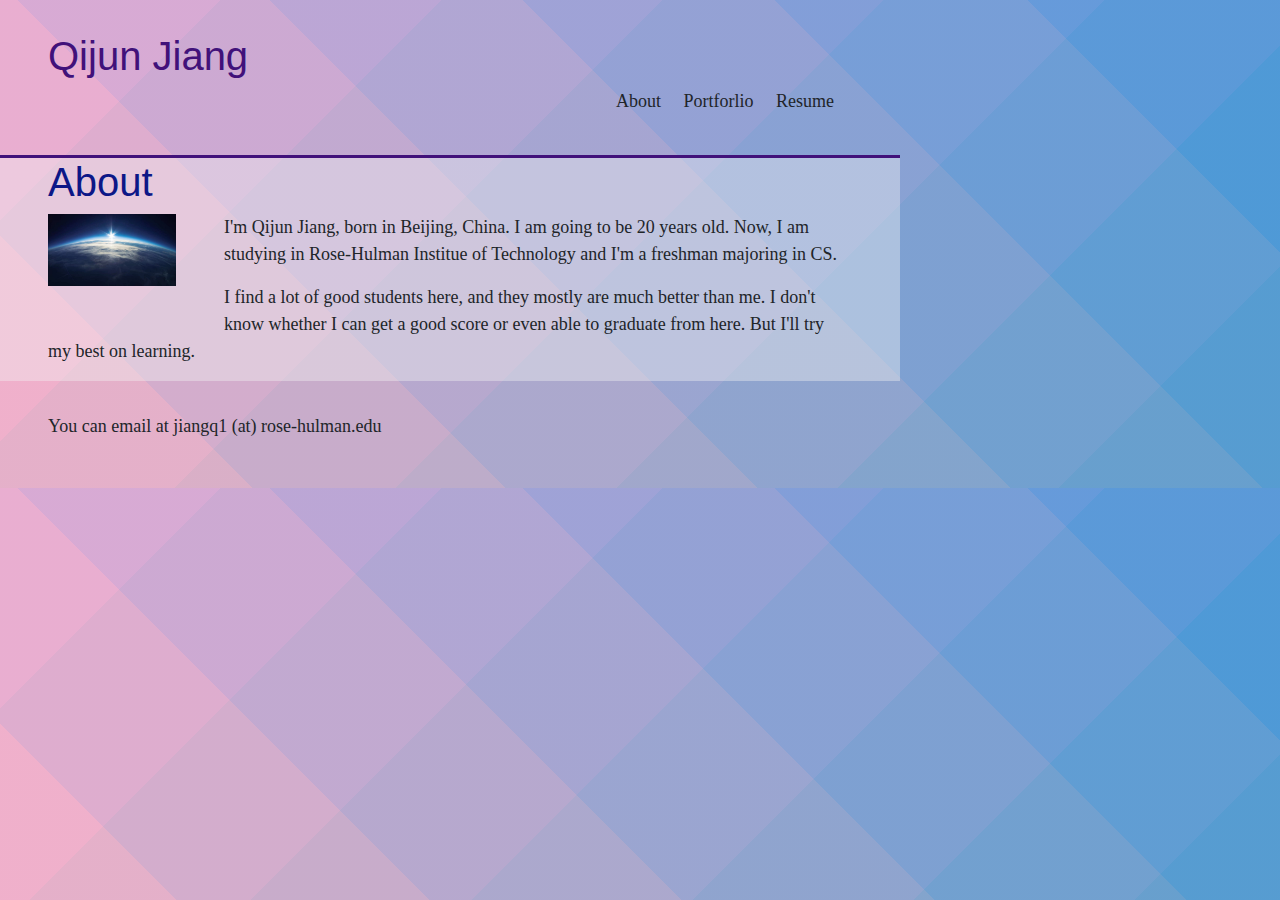
<file: index.html>
<!DOCTYPE html>
<html lang="en">
  <head>
    <meta charset="utf-8" />
    <meta name="viewport" content="width=device-width, initial-scale=1" />
    <title>Qujun Jiang's Personal Website circa</title>
    <link rel="stylesheet" href="styles/normalize.css" />
    <link rel="stylesheet" href="styles/bootstrap-material-design.min.css">
    <link rel="stylesheet" href="styles/main.css" />
    <link rel="apple-touch-icon" sizes="180x180" href="apple-touch-icon.png">
    <link rel="icon" type="image/png" sizes="32x32" href="favicon-32x32.png">
    <link rel="icon" type="image/png" sizes="16x16" href="favicon-16x16.png">
    <link rel="manifest" href="site.webmanifest">
  </head>
  <body id="about">
    <header>
      <h1>
        Qijun Jiang
      </h1>
    </header>
      <nav>
        <ul>
            <li><a href="index.html">About</a></li>
            <li><a href="portfolio.html">Portforlio</a></li>
            <li><a href="resume.html">Resume</a></li>
      </nav>

      <main>
        <h1>About</h1>
      <img id="sampleID" src="微信图片_20210318184203.jpg" alt="Qijun Jiang in 2018">
    <!-- Your content goes here -->
        <p>
        I'm Qijun Jiang, born in Beijing, China. I am going to be 20 years old. Now, I am studying in Rose-Hulman Institue of Technology and I'm a freshman majoring in CS.
        </p>

        <p>
          I find a lot of good students here, and they mostly are much better than me. I don't know whether I can get a good score or even able to graduate from here. But I'll try my best on learning.
        </p>
    </main>
    
    <footer>
        You can email at jiangq1 (at) rose-hulman.edu
    </footer>

    <script src="scripts/jquery.min.js"></script>
    <script src="scripts/popper.js"></script>
    <script src="scripts/bootstrap-material-design.js"></script>
    <script>$("body").bootstrapMaterialDesign();</script>
    <script src="scripts/main.js"></script>
  </body>
</html>
</file>
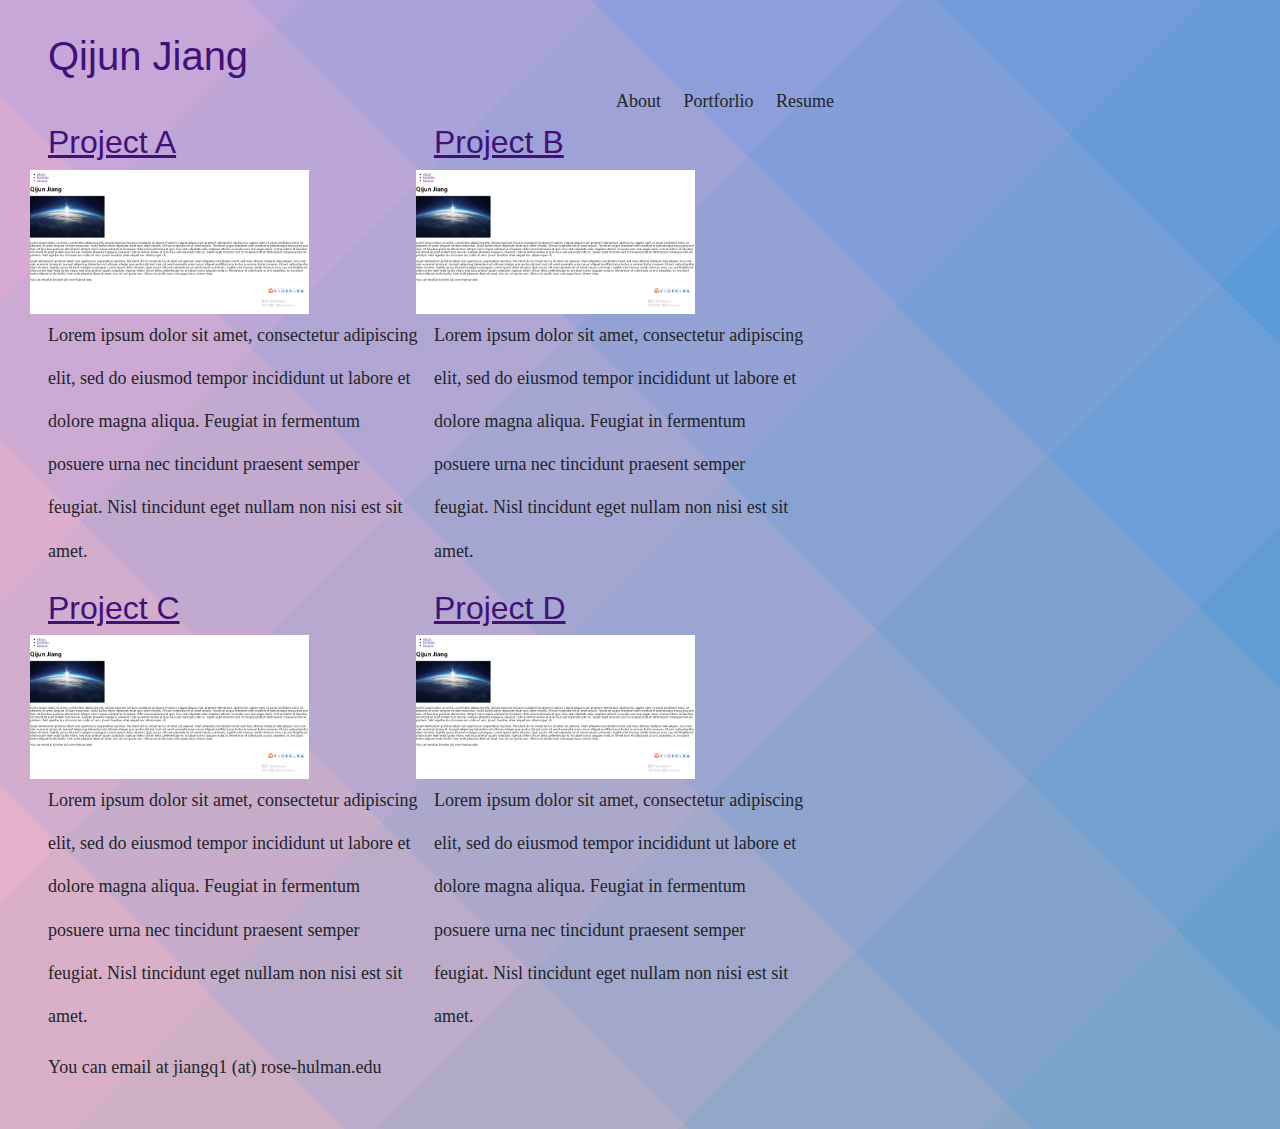
<file: portfolio.html>
<!DOCTYPE html>
<html lang="en">
  <head>
    <meta charset="utf-8" />
    <meta name="viewport" content="width=device-width, initial-scale=1" />
    <title>Qujun Jiang's Portforlio circa</title>
    <link rel="stylesheet" href="styles/normalize.css" />
    <link rel="stylesheet" href="styles/bootstrap-material-design.min.css">
    <link rel="stylesheet" href="styles/main.css" />
    <link rel="apple-touch-icon" sizes="180x180" href="apple-touch-icon.png">
    <link rel="icon" type="image/png" sizes="32x32" href="favicon-32x32.png">
    <link rel="icon" type="image/png" sizes="16x16" href="/favicon-16x16.png">
    <link rel="manifest" href="/site.webmanifest">
  </head>
  <body id="portfolio">
    <header><h1>Qijun Jiang</h1></header>
      <nav>
        <ul>
          <li><a href="index.html">About</a></li>
          <li><a href="portfolio.html">Portforlio</a></li>
          <li><a href="resume.html">Resume</a></li>
        </ul>
    <!-- Your content goes here -->
      <ul id="portfolioItems">
        <li>
            <h2><a href="#">Project A</a></h2>
            <img src="微信图片_20210325164755.png" alt="screenshot for a page1">
            <p>
                Lorem ipsum dolor sit amet, consectetur adipiscing elit, sed do eiusmod tempor incididunt ut labore et dolore magna aliqua. Feugiat in fermentum posuere urna nec tincidunt praesent semper feugiat. Nisl tincidunt eget nullam non nisi est sit amet.
            </p>
            
        </li>

        <li>
          <h2><a href="#">Project B</a></h2>
          <img src="微信图片_20210325164755.png" alt="screenshot for a page2">
          <p>
              Lorem ipsum dolor sit amet, consectetur adipiscing elit, sed do eiusmod tempor incididunt ut labore et dolore magna aliqua. Feugiat in fermentum posuere urna nec tincidunt praesent semper feugiat. Nisl tincidunt eget nullam non nisi est sit amet.
          </p>
          
      </li>
      <li>
        <h2><a href="#">Project C</a></h2>
        <img src="微信图片_20210325164755.png" alt="screenshot for a page3">
        <p>
            Lorem ipsum dolor sit amet, consectetur adipiscing elit, sed do eiusmod tempor incididunt ut labore et dolore magna aliqua. Feugiat in fermentum posuere urna nec tincidunt praesent semper feugiat. Nisl tincidunt eget nullam non nisi est sit amet.
        </p>
        
    </li>
    <li>
      <h2><a href="#">Project D</a></h2>
      <img src="微信图片_20210325164755.png" alt="screenshot for a page4">
      <p>
          Lorem ipsum dolor sit amet, consectetur adipiscing elit, sed do eiusmod tempor incididunt ut labore et dolore magna aliqua. Feugiat in fermentum posuere urna nec tincidunt praesent semper feugiat. Nisl tincidunt eget nullam non nisi est sit amet.
      </p>
      
  </li>
      </ul>
    </main>
    
    <footer>
        You can email at jiangq1 (at) rose-hulman.edu
    </footer>

    <script src="scripts/main.js"></script>
</file>
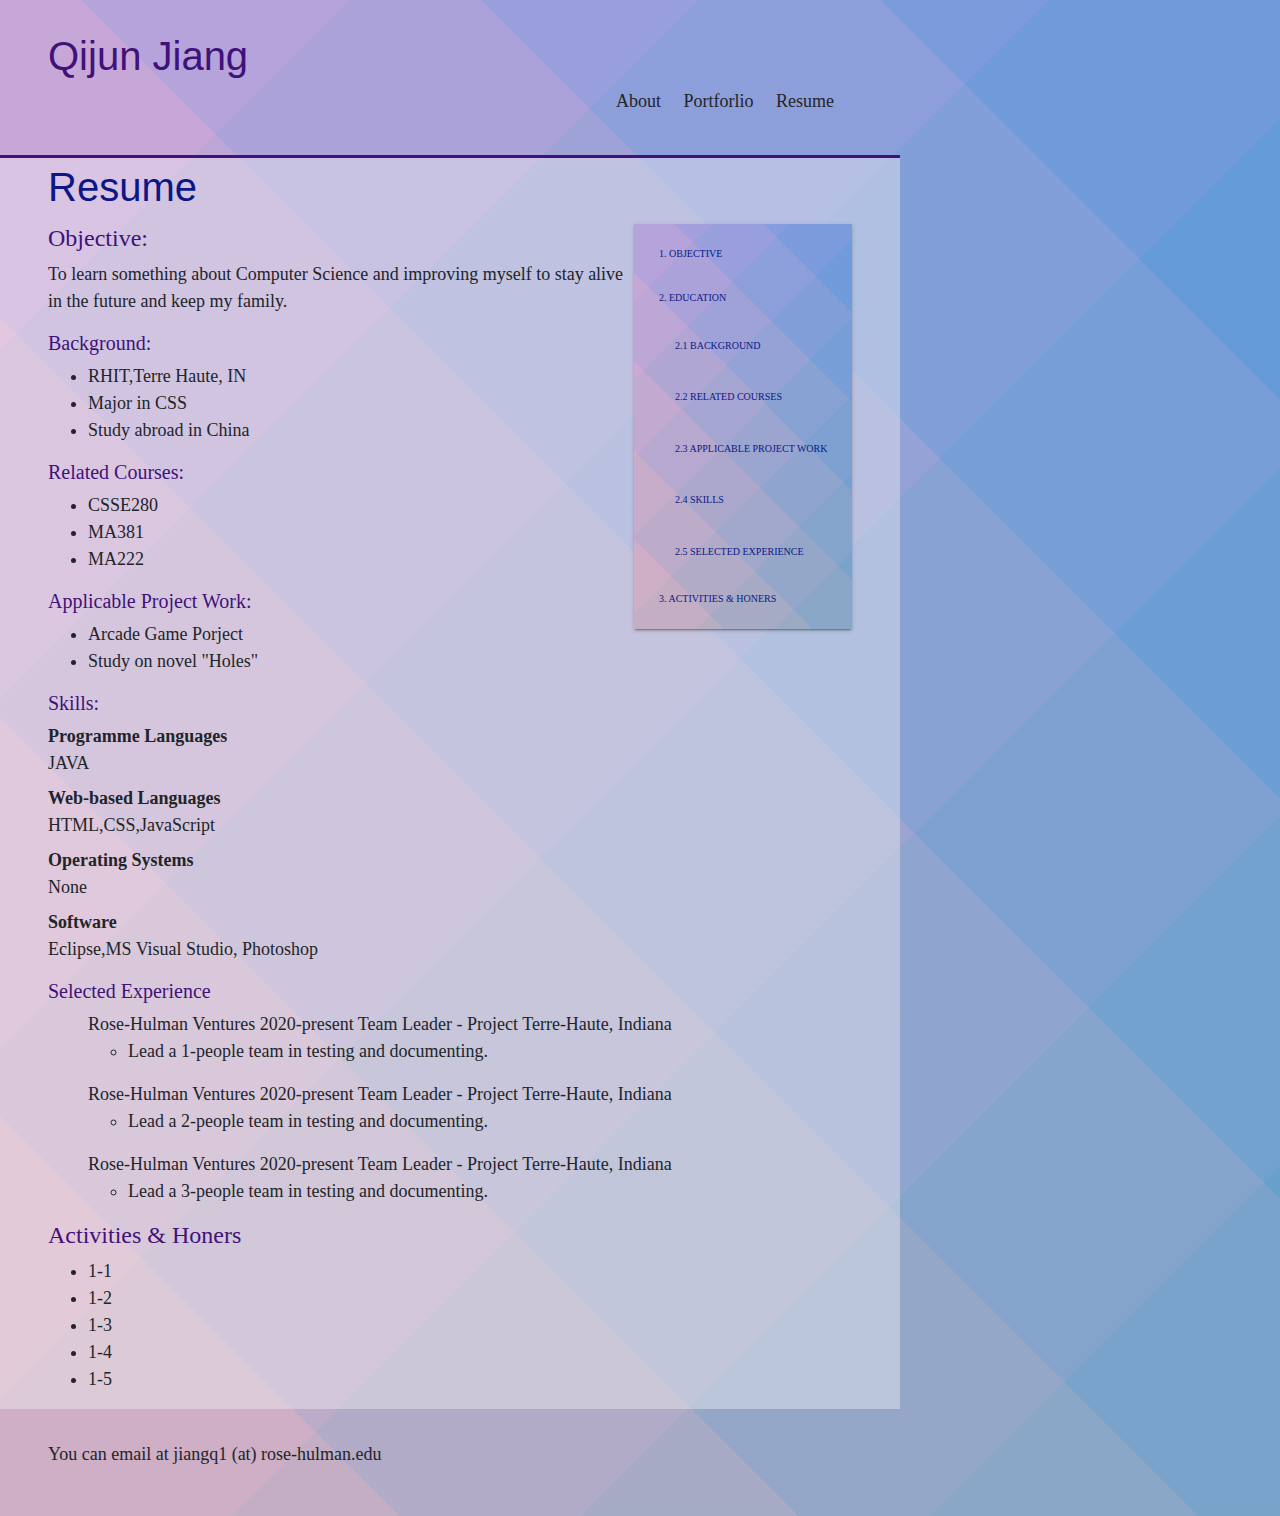
<file: resume.html>
<!DOCTYPE html>
<html lang="en">
  <head>
    <meta charset="utf-8" />
    <meta name="viewport" content="width=device-width, initial-scale=1" />
    <title>Qujun Jiang's Resume circa</title>
    <link rel="stylesheet" href="styles/normalize.css" />
    <link rel="stylesheet" href="styles/bootstrap-material-design.min.css">
    <link rel="stylesheet" href="styles/main.css" />
    <link rel="apple-touch-icon" sizes="180x180" href="apple-touch-icon.png">
    <link rel="icon" type="image/png" sizes="32x32" href="favicon-32x32.png">
    <link rel="icon" type="image/png" sizes="16x16" href="favicon-16x16.png">
    <link rel="manifest" href="site.webmanifest">
  </head>
  <body id="resume">
    <header><h1>Qijun Jiang</h1></header>
      <nav>
        <ul>
          <li><a href="index.html">About</a></li>
          <li><a href="portfolio.html">Portforlio</a></li>
          <li><a href="resume.html">Resume</a></li>
        </ul>
      </nav>

    <main>
      <!-- <h1>Resume</h1>
      <h2>Objective</h2>
      <p>Lorem ipsum dolor sit amet, consectetur adipiscing elit, sed do eiusmod tempor incididunt ut labore et dolore magna aliqua.</p>
      <h2>Education</h2>
@ -85,13 +91,211 @@
            <li>1-3</li>
            <li>1-4</li>
            <li>1-5</li>
        </ul>
        </ul> -->


        <!-- <div id="list-example" class="list-group">
          <a class="list-group-item list-group-item-action" href="#list-item-1">Objective</a>
          <a class="list-group-item list-group-item-action" href="#list-item-2">Education</a>
          <a class="list-group-item list-group-item-action" href="#list-item-3">Activities & Honers</a>
        </div>
        <div data-spy="scroll" data-target="#list-example" data-offset="0" class="scrollspy-example">
         
          <h4 id="list-item-1">Objective</h4>
          <p>Lorem ipsum dolor sit amet, consectetur adipiscing elit, sed do eiusmod tempor incididunt ut labore et dolore magna aliqua.</p>
          
          <h4 id="list-item-2">Education</h4>
          <h3><span class="degreeName">Lorem ipsum dolor sit amet</span> consectetur adipiscing elit, sed do eiusmod tempor incididunt ut labore et dolore magna aliqua.!</h3>
          <ul>
            <li>RHIT,Terre Haute, IN</li>
            <li>Major in CSS</li>
            <li>Study abroad in China</li>
          </ul>
          <h3>Related Courses:</h3>
          <ul>
              <li>CSSE280</li>
              <li>MA381</li>
              <li>MA222</li>
            </ul>
            <h3>Applicable Project Work:</h3>
            <ul>
              <li>Arcade Game Porject</li>
              <li>Study on novel "Holes"</li>
          </ul>
          <h3>Skills:</h3>
          <dl>
            <dt>Programme Languages</dt>
            <dd>JAVA</dd>
              <dt>Web-based Languages</dt>
              <dd>HTML,CSS,JavaScript</dd>
              <dt>Operating Systems</dt>
              <dd>None</dd>
              <dt>Software</dt>
              <dd>Eclipse,MS Visual Studio, Photoshop</dd>
            </dl>
          <h3>Selected Experience</h3>
          <ul>
            <span class="employer">Rose-Hulman Ventures</span>
            <span class="dates">2020-present</span>
              <span class="title">Team Leader - ?? Project</span>
              <span class="location">Terre-Haute, Indiana</span>
              <ul>
                <li>Lead a ??1-people team in testing and documenting ???</li>
              </ul>
            </ul>
          <ul>
            <span class="employer">Rose-Hulman Ventures</span>
            <span class="dates">2020-present</span>
            <span class="title">Team Leader - ?? Project</span>
            <span class="location">Terre-Haute, Indiana</span>
            <ul>
              <li>Lead a ??2-people team in testing and documenting ???</li>
            </ul>
          </ul>
          <ul>
                <span class="employer">Rose-Hulman Ventures</span>
                <span class="dates">2020-present</span>
                <span class="title">Team Leader - ?? Project</span>
                <span class="location">Terre-Haute, Indiana</span>
                <ul>
                  <li>Lead a ??3-people team in testing and documenting ???</li>
                </ul>
            </ul>
            
            <h4 id="list-item-3">Activities &amp; Honers</h4>
            <ul>
              <li>1-1</li>
              <li>1-2</li>
              <li>1-3</li>
              <li>1-4</li>
              <li>1-5</li>
            </ul>
          </div> -->

          <!-- <nav id="navbar-example3" class="navbar navbar-light bg-light flex-column">
          <a class="navbar-brand" href="#">Navbar</a>
          <nav class="nav nav-pills flex-column">
            <a class="nav-link active" href="#item-1">Item 1</a>
            <nav class="nav nav-pills flex-column">
              <a class="nav-link ml-3 my-1" href="#item-1-1">Item 1-1</a>
              <a class="nav-link ml-3 my-1" href="#item-1-2">Item 1-2</a>
            </nav>
            <a class="nav-link" href="#item-2">Item 2</a>
            <a class="nav-link" href="#item-3">Item 3</a>
            <nav class="nav nav-pills flex-column">
              <a class="nav-link ml-3 my-1" href="#item-3-1">Item 3-1</a>
              <a class="nav-link ml-3 my-1" href="#item-3-2">Item 3-2</a>
            </nav>
          </nav>
        </nav> -->
        
        <h1 class="navbar-brand"  style="font-size: 2.5rem; line-height: 1.2;" href="#">Resume</h1>
        <nav id="navbar-example3" class="navbar navbar-light bg-light flex-column">
          <nav class="nav nav-pills flex-column" style="font-size: small; display: inline-flex">
            <a class="nav-link" href="#item-1">1. Objective</a>
            <a class="nav-link" href="#item-2">2. Education</a>
            <nav class="nav nav-pills flex-column">
              <a class="nav-link ml-3 my-1" href="#item-2-1">2.1 Background</a>
              <a class="nav-link ml-3 my-1" href="#item-2-2">2.2 Related Courses</a>
              <a class="nav-link ml-3 my-1" href="#item-2-3">2.3 Applicable Project Work</a>
              <a class="nav-link ml-3 my-1" href="#item-2-4">2.4 Skills</a>
              <a class="nav-link ml-3 my-1" href="#item-2-5">2.5 Selected Experience</a>
            </nav>
            <a class="nav-link" href="#item-3">3. Activities & Honers</a>
          </nav>
        </nav>
        
        <div data-spy="scroll" data-target="#navbar-example3" data-offset="0">
          <div data-spy="scroll" data-target="#navbar-example3" data-offset="0">
            <h4 id="item-1" style="color: #41117A;">Objective:</h4>
            <p>To learn something about Computer Science and improving myself to stay alive in the future and keep my family.</p>
        
            <h5 id="item-2-1" style="color: #41117A;">Background:</h5>
            <div>
              <ul>
                    <li>RHIT,Terre Haute, IN</li>
                    <li>Major in CSS</li>
                    <li>Study abroad in China</li>
                </ul>
              </div>
            <h5 id="item-2-2" style="color: #41117A;">Related Courses:</h5>
            <div>
                <ul>
                    <li>CSSE280</li>
                    <li>MA381</li>
                    <li>MA222</li>
                </ul>
            </div>
            <h5 id="item-2-3" style="color: #41117A;">Applicable Project Work:</h5>
            <div>
                <ul>
                    <li>Arcade Game Porject</li>
                    <li>Study on novel "Holes"</li>
                </ul>
            </div>
            <h5 id="item-2-4" style="color: #41117A;">Skills:</h5>
            <div>
                <dl>
                    <dt>Programme Languages</dt>
                    <dd>JAVA</dd>
                    <dt>Web-based Languages</dt>
                    <dd>HTML,CSS,JavaScript</dd>
                    <dt>Operating Systems</dt>
                    <dd>None</dd>
                    <dt>Software</dt>
                    <dd>Eclipse,MS Visual Studio, Photoshop</dd>
                </dl>
            </div>
            <h5 id="item-2-5" style="color: #41117A;">Selected Experience</h5>
            <div>
                <ul>
                    <span class="employer">Rose-Hulman Ventures</span>
                    <span class="dates">2020-present</span>
                    <span class="title">Team Leader - Project</span>
                    <span class="location">Terre-Haute, Indiana</span>
                    <ul>
                        <li>Lead a 1-people team in testing and documenting.</li>
                    </ul>
                </ul>
                <ul>
                  <span class="employer">Rose-Hulman Ventures</span>
                  <span class="dates">2020-present</span>
                  <span class="title">Team Leader - Project</span>
                  <span class="location">Terre-Haute, Indiana</span>
                  <ul>
                      <li>Lead a 2-people team in testing and documenting.</li>
                  </ul>
                </ul>
                  <ul>
                      <span class="employer">Rose-Hulman Ventures</span>
                      <span class="dates">2020-present</span>
                      <span class="title">Team Leader - Project</span>
                      <span class="location">Terre-Haute, Indiana</span>
                      <ul>
                          <li>Lead a 3-people team in testing and documenting.</li>
                      </ul>
                  </ul>
            </div>
            <h4 id="item-3" style="color: #41117A;">Activities &amp; Honers</h4>
            <div>
                <ul>
                    <li>1-1</li>
                    <li>1-2</li>
                    <li>1-3</li>
                    <li>1-4</li>
                    <li>1-5</li>
                </ul>
            </div>

        </div>





        <!-- <h1 class="navbar-brand"  style="font-size: 2.5rem; line-height: 1.2;" href="#">Resume</h1>
        <nav id="navbar-example3" class="navbar navbar-light bg-light flex-column">
          <nav class="nav nav-pills flex-column" style="font-size: small; display: inline-flex">
            <a class="nav-link" href="#item-1">1. Objective</a>
            <a class="nav-link" href="#item-2">2. Education</a>
            <nav class="nav nav-pills flex-column">
              <a class="nav-link ml-3 my-1" href="#item-2-1">2.1 Background</a>
              <a class="nav-link ml-3 my-1" href="#item-2-2">2.2 Related Courses</a>
              <a class="nav-link ml-3 my-1" href="#item-2-3">2.3 Applicable Project Work</a>
              <a class="nav-link ml-3 my-1" href="#item-2-4">2.4 Skills</a>
              <a class="nav-link ml-3 my-1" href="#item-2-5">2.5 Selected Experience</a>
            </nav>
            <a class="nav-link" href="#item-3">3. Activities & Honers</a>
          </nav>
        </nav>
        

        <div data-spy="scroll" data-target="#navbar-example3" data-offset="0">
          <h4 id="item-1" style="color: #41117A;">Objective:</h4>
          <p>To learn something about Computer Science and improving myself to stay alive in the future and keep my family.</p>
      
          <h5 id="item-2-1" style="color: #41117A;">Background:</h5>
          <div>
            <ul>
                  <li>RHIT,Terre Haute, IN</li>
                  <li>Major in CSS</li>
                  <li>Study abroad in China</li>
              </ul>
            </div>
          <h5 id="item-2-2" style="color: #41117A;">Related Courses:</h5>
          <div>
              <ul>
                  <li>CSSE280</li>
                  <li>MA381</li>
                  <li>MA222</li>
              </ul>
          </div>
          <h5 id="item-2-3" style="color: #41117A;">Applicable Project Work:</h5>
          <div>
              <ul>
                  <li>Arcade Game Porject</li>
                  <li>Study on novel "Holes"</li>
              </ul>
          </div>
          <h5 id="item-2-4" style="color: #41117A;">Skills:</h5>
          <div>
              <dl>
                  <dt>Programme Languages</dt>
                  <dd>JAVA</dd>
                  <dt>Web-based Languages</dt>
                  <dd>HTML,CSS,JavaScript</dd>
                  <dt>Operating Systems</dt>
                  <dd>None</dd>
                  <dt>Software</dt>
                  <dd>Eclipse,MS Visual Studio, Photoshop</dd>
              </dl>
          </div>
          <h5 id="item-2-5" style="color: #41117A;">Selected Experience</h5>
          <div>
              <ul>
                  <span class="employer">Rose-Hulman Ventures</span>
                  <span class="dates">2020-present</span>
                  <span class="title">Team Leader - Project</span>
                  <span class="location">Terre-Haute, Indiana</span>
                  <ul>
                      <li>Lead a 1-people team in testing and documenting.</li>
                  </ul>
              </ul>
              <ul>
                <span class="employer">Rose-Hulman Ventures</span>
                <span class="dates">2020-present</span>
                <span class="title">Team Leader - Project</span>
                <span class="location">Terre-Haute, Indiana</span>
                <ul>
                    <li>Lead a 2-people team in testing and documenting.</li>
                </ul>
              </ul>
                <ul>
                    <span class="employer">Rose-Hulman Ventures</span>
                    <span class="dates">2020-present</span>
                    <span class="title">Team Leader - Project</span>
                    <span class="location">Terre-Haute, Indiana</span>
                    <ul>
                        <li>Lead a 3-people team in testing and documenting.</li>
                    </ul>
                </ul>
          </div>
          <h4 id="item-3" style="color: #41117A;">Activities &amp; Honers</h4>
          <div>
              <ul>
                  <li>1-1</li>
                  <li>1-2</li>
                  <li>1-3</li>
                  <li>1-4</li>
                  <li>1-5</li>
              </ul>
          </div>
        </div> -->
    </main>
    
    <footer>
        You can email at jiangq1 (at) rose-hulman.edu
    </footer>

    <script src="scripts/jquery.min.js"></script>
    <script src="scripts/popper.js"></script>
    <script src="scripts/main.js"></script>
    <script src="scripts/bootstrap-material-design.js"></script>
    <script>$("body").bootstrapMaterialDesign();</script>
  </body>
</html>
</file>
<file: styles/main.css>
body#about img{height:15em;}
body#portfolio img{height:25em;}

@import url('https://fonts.googleapis.com/css2?family=Delius+Swash+Caps&family=Lato&display=swap');

:root{
    --vertical-space:2rem;
    --horizontol-space:3rem;

    --light-color:242,242,242;
    --body-color:#404040;
    --heading-color:#41117A;
    --sub-heading-color:#0C1787;
    --contrast-color:#AD07AD;
}
body{
    font-size: 18px;
    line-height: 1.5;
    font-family: 'Delius Swash Caps', cursive;
    background-image: linear-gradient(45deg, rgba(254, 246, 210, 0.53) 0%, rgba(254, 246, 210, 0.53) 14.286%,rgba(221, 240, 216, 0.53) 14.286%, rgba(221, 240, 216, 0.53) 28.572%,rgba(188, 233, 223, 0.53) 28.572%, rgba(188, 233, 223, 0.53) 42.858%,rgba(156, 227, 229, 0.53) 42.858%, rgba(156, 227, 229, 0.53) 57.144%,rgba(123, 220, 235, 0.53) 57.144%, rgba(123, 220, 235, 0.53) 71.42999999999999%,rgba(90, 214, 242, 0.53) 71.43%, rgba(90, 214, 242, 0.53) 85.71600000000001%,rgba(57, 207, 248, 0.53) 85.716%, rgba(57, 207, 248, 0.53) 100.002%),linear-gradient(135deg, rgb(246, 99, 200) 0%, rgb(246, 99, 200) 12.5%,rgb(223, 98, 196) 12.5%, rgb(223, 98, 196) 25%,rgb(199, 97, 192) 25%, rgb(199, 97, 192) 37.5%,rgb(176, 96, 188) 37.5%, rgb(176, 96, 188) 50%,rgb(152, 95, 184) 50%, rgb(152, 95, 184) 62.5%,rgb(129, 94, 180) 62.5%, rgb(129, 94, 180) 75%,rgb(105, 93, 176) 75%, rgb(105, 93, 176) 87.5%,rgb(82, 92, 172) 87.5%, rgb(82, 92, 172) 100%);

}
h1,h2,h3{
    font-family: 'Lato', sans-serif;
    line-height: 1.2;
}
h1{
    color:var(--sub-heading-color);
}
h3{
    color:var(--sub-heading-color);
}
h2{
    /* color: #107A1B; */
    text-decoration: underline;
    font-weight: normal;
    color:var(--heading-color);
}

header h1{
    color:var(--heading-color);
}

main h1{
    color:var(--sub-heading-color);
}

body >main p, body > main h1{max-width: 50rem;}

/* body{
    display: grid;
    grid-template-areas:"head head"
                        "nav nav"
                        "main main"
                        "foot foot";
    grid-template-columns: 1fr 4fr;
    grid-template-rows: auto 1fr auto;
} */
body{
    display: grid;
    grid-template-areas:"head head"
                        "nav nav"
                        "main main"
                        "foot foot";
    grid-template-columns: auto 4fr;
    grid-template-rows: auto auto 1fr auto;
}
/* @media screen and (min-width:25em){
    body{
        grid-template-areas:"head nav"
                            "main main"
                            "foot foot";
        grid-template-rows: auto 1fr auto
        } 

} */
/* @media screen and (min-width:25em){
   body{
    grid-template-areas:"head nav"
                        "main main"
                        "foot foot";
    grid-template-rows: auto 1fr auto
    } 
   
    body>nav{
        grid-area: nav;
        padding-top: var(--vertical-space);
    }

    body > nav ul{
        float:right;
    }
} */

body>*{
    padding-left: var(--horizontol-space);
    padding-right: var(--horizontol-space);
}

body>header{
    grid-area:head;
    /* background-color: red; */
}
body>nav{
    grid-area: nav;
    /* background-color: blue; */
}
body>nav li{
    padding-right: 1rem;
}
body>main{
    grid-area:main;
    /* background-color: purple;  */
}

body{
    max-width: 50em;;
}
body>footer{
    grid-area: foot;
    /* background-color: tomato */
    ;
}

body > main > :first-child {
    /* border-top: 2px solid var(--sub-heading-color); */
    /* padding-top: var(--vertical-space); */
    display: block;
}

body>nav ul {
    list-style-type: none;
    padding:0;
    margin: 0;
    line-height: 2.4;
    float: right;
}

body>nav ul li{
   display: inline-block;
   padding-right: 1em;
}

header,footer{
    padding-top:var(--vertical-space) ;
    padding-bottom: var(--horizontol-space);
}

header{
    padding-bottom: 0;
}

header h1,footer h1{
    margin:0;
}

body#portfolio ul#portfolioItems{
    display: flex;
    flex-wrap: wrap;
    flex:1;
    list-style-type: none;
    padding: 0;
}
body#portfolio ul#portfolioItems li{
    flex-basis:48%;
    padding-right: 2%;
}
body#portfolio ul#portfolioItems li img{
    /* max-width: 100%; */
    height: 8em;
    margin-left: -1em;
}

main{
    background-color:rgba(var(--light-color),0.4 );
}

nav, nav a{
    color:var(--light-color);
}

main {
    margin-top: var(--vertical-space);
    border-top: 3px solid var(--heading-color);
}

body#about img{
    height:4em;
    float: left;
    margin-right: var(--horizontol-space);
    box-shadow:-3px 2px 4px 0px  rgb(0,0,0 / 74%);
    @media screen and (min-width:25em){
        display: inline;
        margin-bottom: var(--vertical-space);
    }
}

body #navbar-example3{
display: inline-flex!important;
float: right;
background-image: linear-gradient(45deg, rgba(254, 246, 210, 0.53) 0%, rgba(254, 246, 210, 0.53) 14.286%,rgba(221, 240, 216, 0.53) 14.286%, rgba(221, 240, 216, 0.53) 28.572%,rgba(188, 233, 223, 0.53) 28.572%, rgba(188, 233, 223, 0.53) 42.858%,rgba(156, 227, 229, 0.53) 42.858%, rgba(156, 227, 229, 0.53) 57.144%,rgba(123, 220, 235, 0.53) 57.144%, rgba(123, 220, 235, 0.53) 71.42999999999999%,rgba(90, 214, 242, 0.53) 71.43%, rgba(90, 214, 242, 0.53) 85.71600000000001%,rgba(57, 207, 248, 0.53) 85.716%, rgba(57, 207, 248, 0.53) 100.002%),linear-gradient(135deg, rgb(246, 99, 200) 0%, rgb(246, 99, 200) 12.5%,rgb(223, 98, 196) 12.5%, rgb(223, 98, 196) 25%,rgb(199, 97, 192) 25%, rgb(199, 97, 192) 37.5%,rgb(176, 96, 188) 37.5%, rgb(176, 96, 188) 50%,rgb(152, 95, 184) 50%, rgb(152, 95, 184) 62.5%,rgb(129, 94, 180) 62.5%, rgb(129, 94, 180) 75%,rgb(105, 93, 176) 75%, rgb(105, 93, 176) 87.5%,rgb(82, 92, 172) 87.5%, rgb(82, 92, 172) 100%);
margin-bottom: var(--vertical-space);
}

body #navbar-example3 a{
    color:#0C1787;
    font-size: x-small;
    
}
</file>
